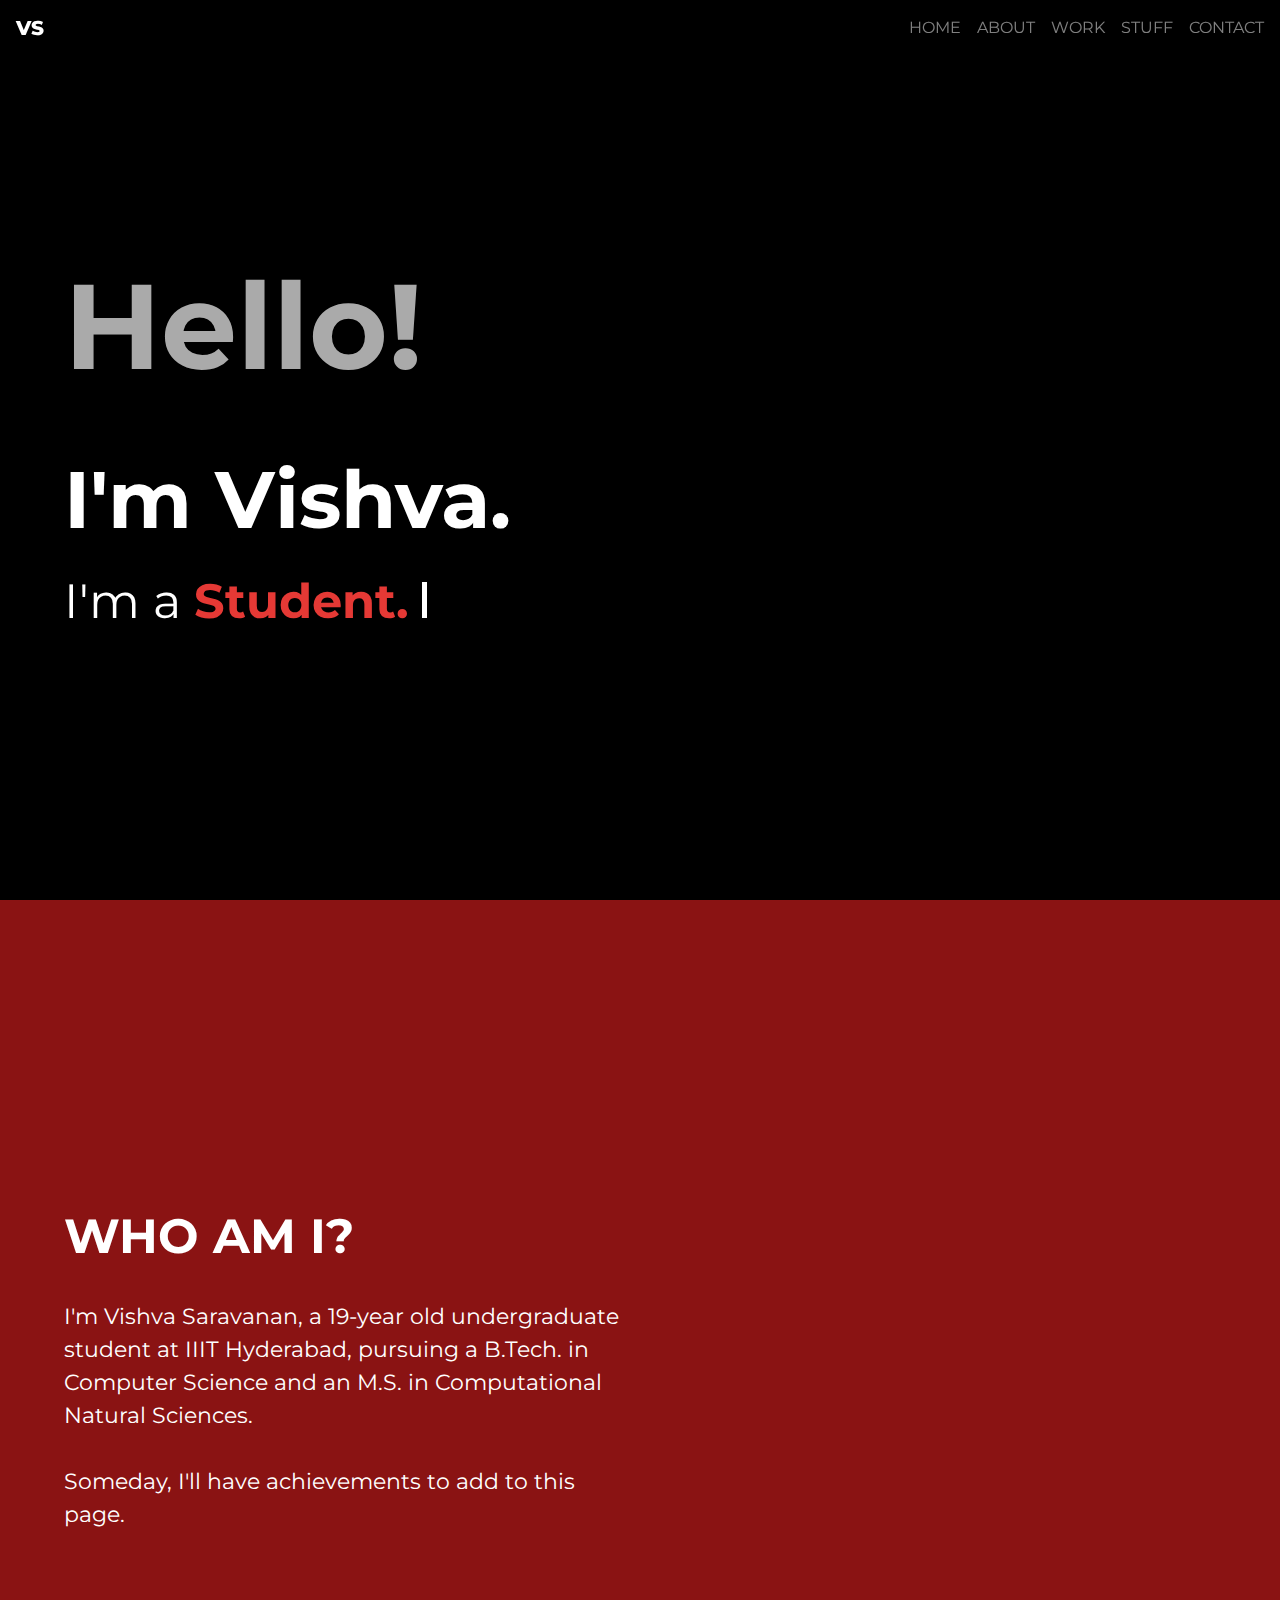
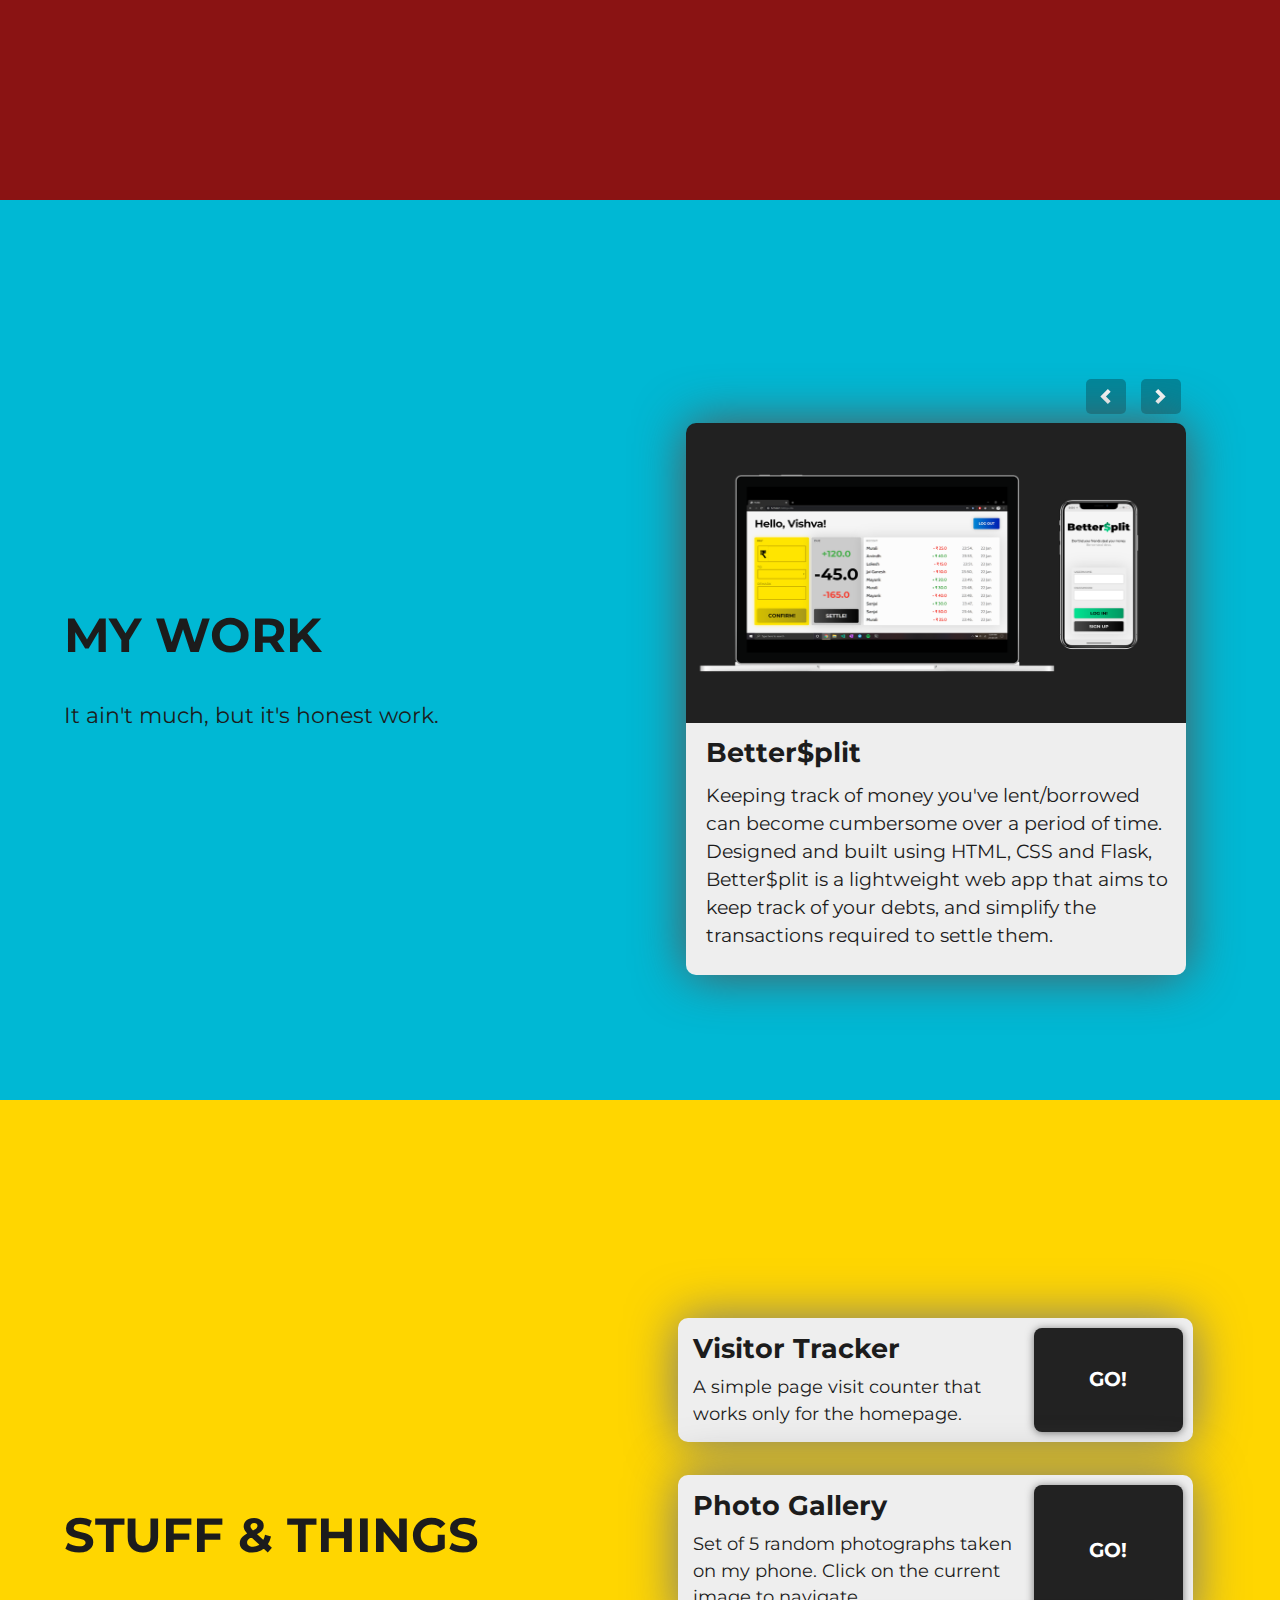
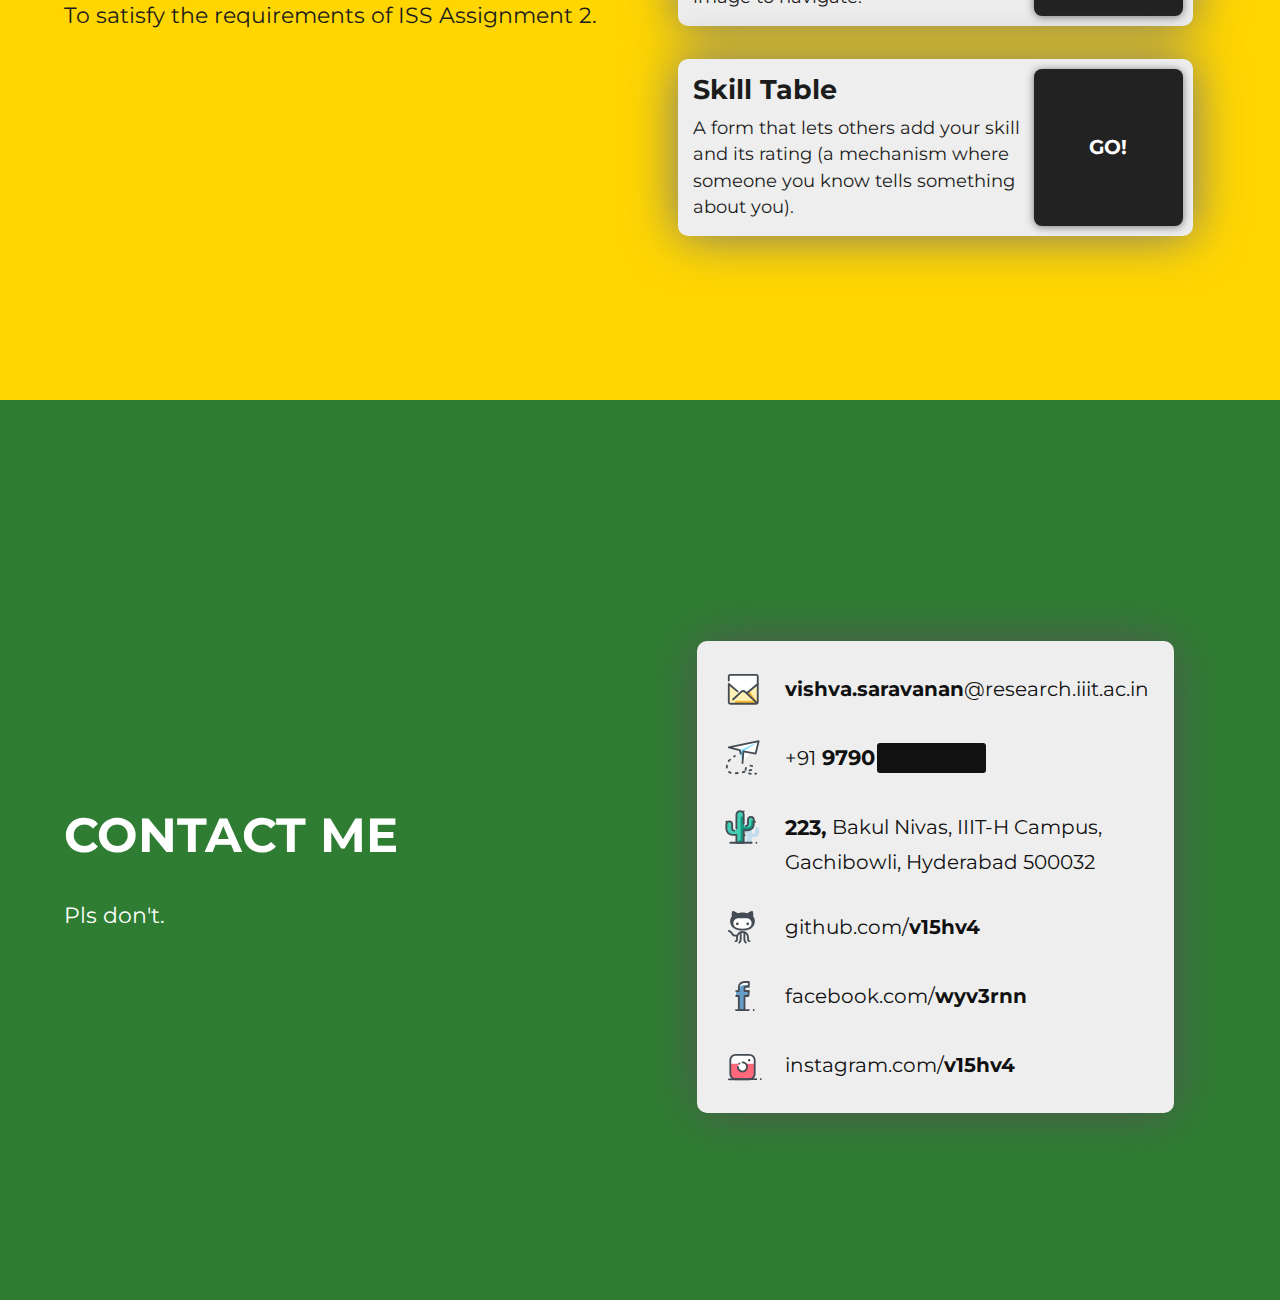
<file: index.html>
<!DOCTYPE html>
<html lang="en">
<head>
	<meta charset="UTF-8">
	<meta name="viewport" content="width=device-width, initial-scale=1.0, shrink-to-fit=no">
	<meta http-equiv="X-UA-Compatible" content="ie=edge">
	<title> VS </title>
	<link rel="stylesheet" href="https://fonts.googleapis.com/css?family=Montserrat:400,700&display=swap">
	<link rel="stylesheet" href="https://stackpath.bootstrapcdn.com/bootstrap/4.3.1/css/bootstrap.min.css" integrity="sha384-ggOyR0iXCbMQv3Xipma34MD+dH/1fQ784/j6cY/iJTQUOhcWr7x9JvoRxT2MZw1T" crossorigin="anonymous">
	<link rel="stylesheet" href="res/css/styles.css">
</head>
	<nav id="navbar_top" class="navbar navbar-expand-md navbar-dark pr-0" style="background-color: #000000EE;">
	<a href="#" class="navbar-brand navbar-logo"> VS </a>
	<div class="navbar-nav" id="navbar-collapsed">
		<a href="#home" class="nav-item nav-link navbar-brand">
			<img src="res/img/home-24px.svg" alt="H">
		</a>
		<a href="#about" class="nav-item nav-link navbar-brand">
			<img src="res/img/person-24px.svg" style="filter: invert(0);" alt="A">
		</a>
		<a href="#work" class="nav-item nav-link navbar-brand">
			<img src="res/img/work-24px.svg" style="filter: invert(0);" alt="W">
		</a>
		<a href="#stuff" class="nav-item nav-link navbar-brand">
			<img src="res/img/Psyduck-512.png" style="width: 25px; height: 25px;" alt="S">
		</a>
		<a href="#contact" class="nav-item nav-link navbar-brand">
			<img src="res/img/perm_phone_msg-24px.svg" style="filter: invert(0);" alt="C">
		</a>
	</div>
	<div class="collapse navbar-collapse" id="navbar-collapse">
		<div id="navbarFull" class="navbar-nav ml-auto pr-2">
			<a href="index.html#home" class="nav-item nav-link">HOME</a>
			<a href="index.html#about" class="nav-item nav-link">ABOUT</a>
			<a href="index.html#work" class="nav-item nav-link">WORK</a>
			<a href="index.html#stuff" class="nav-item nav-link">STUFF</a>
			<a href="index.html#contact" class="nav-item nav-link">CONTACT</a>
		</div>
	</div>
</nav>
<body onload="addCounter()">
	<div id="vert_page">
		<div id="home" class="section main container-fluid">
			<div class="snap-pad"></div>
			<div class="row h-adjust-first">
				<div class="col-xl vertical-center">
					<h1 class="main_greeting"> Hello! </h1>
					<h2 class="main_intro"> I'm Vishva. </h2>
					<p class="main_desc"> I'm a <span id="main_type"></span> <span id="main_cursor"></span></p>
				</div>
			</div>
		</div>
		
		<div id="about" class="section whoami container-fluid">
			<div class="snap-pad"></div>
			<button type="button" id="top_button" onclick="goToTop()">
				<img class="top_caret" src="res/img/keyboard_arrow_up-24px.svg" alt="^">
			</button>
			<div class="row h-adjust">
				<div class="col-xl-6 vertical-center">
					<h2 class="whoami_title title_padding"> WHO AM I? </h2>
					<p class="whoami_desc"> I'm Vishva Saravanan, a 19-year old undergraduate student at IIIT Hyderabad, 
						pursuing a B.Tech. in Computer Science and an M.S. in Computational Natural Sciences. <br><br> 
						Someday, I'll have achievements to add to this page. </p>
				</div>
			</div>
		</div>
		
		<div id="work" class="section mywork container-fluid">
			<div class="snap-pad"></div>
			<div class="row h-adjust">
				<div class="col-xl-6 vertical-center">
					<h2 class="mywork_title title_padding"> MY WORK </h2>
					<p class="mywork_desc"> It ain't much, but it's honest work. </p>
				</div>
				<div class="col-xl-6 vertical-center carousel-column">
					<div id="carousel-container">
					<div id="mywork-carousel" data-interval="false" class="carousel slide-manual" data-ride="carousel">
						<div class="carousel-button-container">
							<button id="carousel-manual-prev" class="carousel-manual-button" onclick="carPrev()">
								<span class="carousel-control-prev-icon"> </span>
							</button>
							<button id="carousel-manual-next" class="carousel-manual-button" onclick="carNext()">
								<span class="carousel-control-next-icon"> </span>
							</button>
						</div>
						<div class="carousel-inner car-card">
						  <div id="carousel_bs" class="carousel-item active">
							<img class="d-block w-100" src="res/img/bs_mockup.png" alt="Better$plit">
							<div class="car-card-ext">
								<div class="car-card-title"> Better$plit </div>
								<div class="car-card-desc">
									Keeping track of money you've lent/borrowed can become cumbersome over a period of time. Designed and built using HTML, CSS and Flask, 
									Better$plit is a lightweight web app that aims to keep track of your debts, and simplify the transactions required to settle them.
								</div>
							</div>
						  </div>
						  <div id="carousel_px" class="carousel-item active">
							<img class="d-block w-100" src="res/img/pxp_bg.png" alt="PX+">
							<div class="car-card-ext">
								<div class="car-card-title"> PX+ </div>
									<div class="car-card-desc">
										A custom Android ROM based on AOSP 9.0 (Pie) with minimal added customization and a redesigned UX. The objective was to
										create an overall better-looking OS with zero bloat; something that other custom ROMs had failed to achieve due to having
										a large userbase. 
									</div>
								</div>
							</div>
						  <div id="carousel_web" class="carousel-item active">
							<img class="d-block w-100" src="res/img/web_bg.png" alt="This Website">
							<div class="car-card-ext">
								<div class="car-card-title"> This website </div>
								<div class="car-card-desc">
									Built and styled entirely using HTML, CSS, Bootstrap and Javascript, the primary intent of making this personal webpage was to learn 
									the development of static webpages and Javascript integration. Designing a responsive layout was a tremendous learning experience.
								</div>
							</div>
							</div>
						</div>
					  </div>
					</div>
				</div>
			</div>
		</div>
		
		<div id="stuff" class="section stuffnthings container-fluid">
			<div class="snap-pad"></div>
			<div class="row h-adjust">
				<div class="col-xl-6 vertical-center">
					<h2 class="stuffnthings_title title_padding"> STUFF & THINGS </h2>
					<p class="stuffnthings_desc"> To satisfy the requirements of ISS Assignment 2. </p>
				</div>
				<div class="col-xl-6 vertical-center">
					<div class="row">
						<div class="snt_card">
							<span class="snt_div_text">
								<div class="snt_card_title">
									Visitor Tracker
								</div>
								<div class="snt_card_desc">
									A simple page visit counter that works only for the homepage.
								</div>
							</span>
							<span class="snt_div_button">
								<button class="snt_card_button" onclick="window.location.href = 'visit_counter.html';">
									GO!
								</button>
							</span>
						</div>
					</div>
					<br>
					<div class="row">
						<div class="snt_card">
							<span class="snt_div_text">
								<div class="snt_card_title">
									Photo Gallery
								</div>
								<div class="snt_card_desc">
									Set of 5 random photographs taken on my phone. Click on the current image to navigate.
								</div>
							</span>
							<span class="snt_div_button">
								<button class="snt_card_button" onclick="window.location.href = 'photo_gallery.html';">
									GO!
								</button>
							</span>
						</div>
					</div>
					<br>
					<div class="row">
						<div class="snt_card">
							<span class="snt_div_text">
								<div class="snt_card_title">
									Skill Table
								</div>
								<div class="snt_card_desc">
									A form that lets others add your skill and its rating (a mechanism where someone you know tells something about you).
								</div>
							</span>
							<span class="snt_div_button">
								<button class="snt_card_button" onclick="window.location.href = 'skill_table.html';">
									GO!
								</button>
							</span>
						</div>
					</div>
				</div>
			</div>
		</div>
		
		<div id="contact" class="section contactme container-fluid">
			<div class="snap-pad"></div>
			<div class="row h-adjust">
				<div class="col-xl-6 vertical-center">
					<h2 class="contactme_title title_padding"> CONTACT ME </h2>
					<p class="contactme_desc"> Pls don't. </p>
				</div>
				<div class="col-xl-6 vertical-center" style="display: flex; justify-content: center; align-items: center;">
					<div class="contact_container">
						<div  class="row contact_detail">
							<span id="mail_icon">
								<img src="res/img/contact_mail.svg" style="height: calc(20px + 1.5vw); width: calc(20px + 1.5vw);">
							</span>
							<span id="mail_desc"> <span class="inline-bold">vishva.saravanan</span>@research.iiit.ac.in </span>
						</div>
						<div class="row contact_detail">
							<span id="mobile_icon">
								<img src="res/img/contact_mobile.svg" style="height: calc(20px + 1.5vw); width: calc(20px + 1.5vw);">
							</span>
							<span id="mobile_desc"> +91 <span class="inline-bold number">&nbsp;9790</span> <span class="hahano">HAHA, NO</span> </span>
						</div>
						<div class="row contact_detail">
							<span id="address_icon">
								<img src="res/img/contact_address.svg" style="height: calc(20px + 1.5vw); width: calc(20px + 1.5vw);">
							</span>
							<span id="address_desc"> <span class="inline-bold number"> 223, </span>&nbsp;Bakul Nivas, IIIT-H Campus, </span>
							<span id="address_icon"></span>
							<span id="address_desc"> Gachibowli, Hyderabad 500032 </span>
						</div>
						<div class="row contact_detail clickable" onclick="openContact(0)">
							<span id="github_icon">
								<img src="res/img/contact_github.svg" style="height: calc(20px + 1.5vw); width: calc(20px + 1.5vw);">
							</span>
							<span id="github_desc"> github.com/<span class="inline-bold">v15hv4</span> </span>
						</div>
						<div class="row contact_detail clickable" onclick="openContact(1)">
							<span id="fb_icon">
								<img src="res/img/contact_facebook.svg" style="height: calc(20px + 1.5vw); width: calc(20px + 1.5vw);">
							</span>
							<span id="fb_desc"> facebook.com/<span class="inline-bold">wyv3rnn</span> </span>
						</div>
						<div class="row contact_detail clickable" onclick="openContact(2)">
							<span id="insta_icon">
								<img src="res/img/contact_instagram.svg" style="height: calc(20px + 1.5vw); width: calc(20px + 1.5vw);">
							</span>
							<span id="insta_desc"> instagram.com/<span class="inline-bold">v15hv4</span> </span>
						</div>
					</div>
				</div>
			</div>
		</div>
	</div>
	<script src="res/js/typing_text.js" type="text/javascript"></script>
	<script src="res/js/work_carousel.js" type="text/javascript"></script>
	<script src="res/js/scroll_top.js" type="text/javascript"></script>
	<script src="res/js/open_contact.js" type="text/javascript"></script>
	<script src="res/js/visit_counter.js" type="text/javascript"></script>
	<script src="res/js/sticky_navbar.js" type="text/javascript"></script>
	<script src="https://stackpath.bootstrapcdn.com/bootstrap/4.3.1/js/bootstrap.min.js" integrity="sha384-JjSmVgyd0p3pXB1rRibZUAYoIIy6OrQ6VrjIEaFf/nJGzIxFDsf4x0xIM+B07jRM" crossorigin="anonymous"></script>
</body>
</html>
</file>
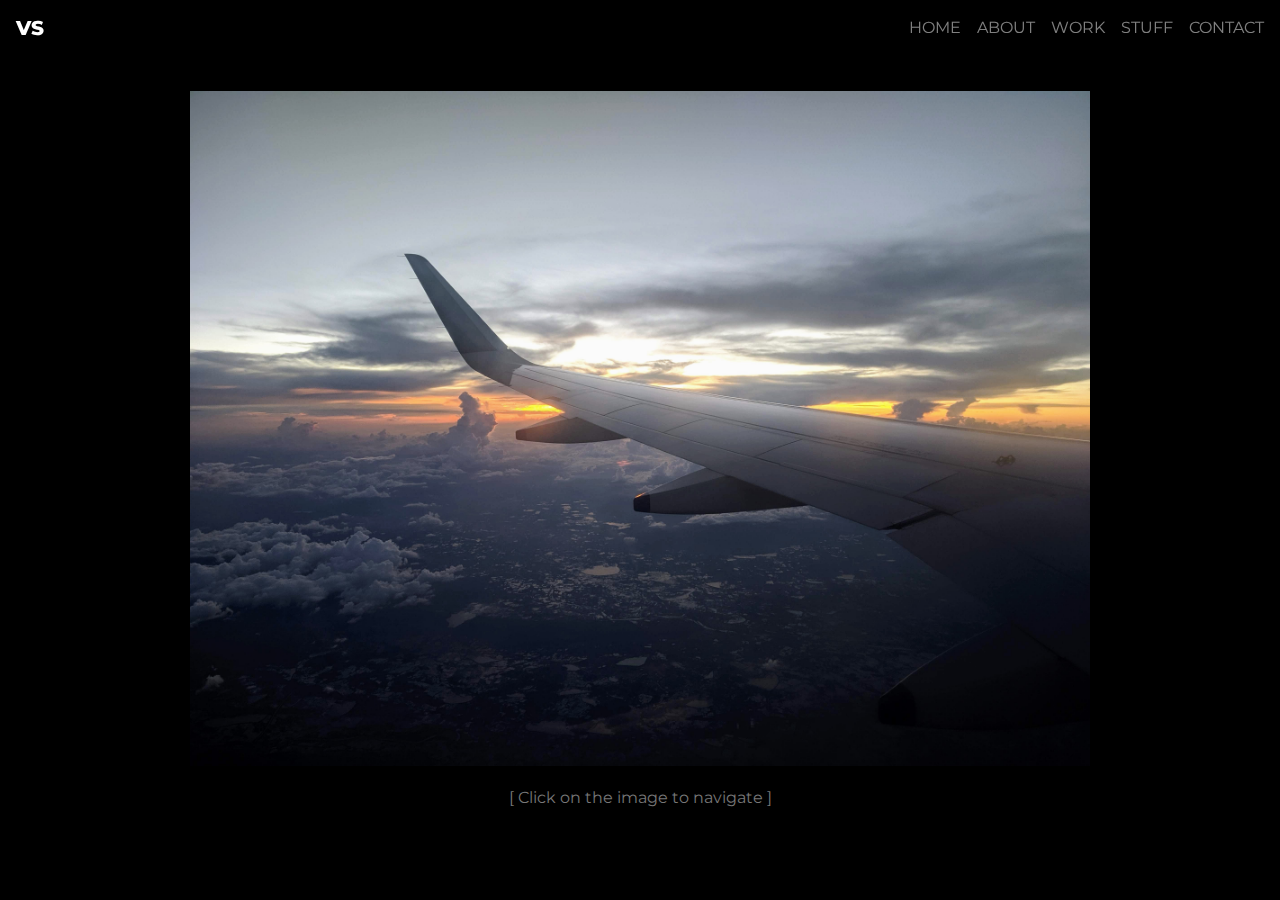
<file: photo_gallery.html>
<!DOCTYPE html>
<html lang="en">
<head>
    <meta charset="UTF-8">
	<meta name="viewport" content="width=device-width, initial-scale=1.0">
	<title> Photos </title>
    <link rel="stylesheet" href="https://fonts.googleapis.com/css?family=Montserrat:400,700&display=swap">
	<link rel="stylesheet" href="https://stackpath.bootstrapcdn.com/bootstrap/4.3.1/css/bootstrap.min.css" integrity="sha384-ggOyR0iXCbMQv3Xipma34MD+dH/1fQ784/j6cY/iJTQUOhcWr7x9JvoRxT2MZw1T" crossorigin="anonymous">
	<link rel="stylesheet" href="res/css/styles.css">
</head>
<nav id="navbar_top"class="navbar navbar-expand-md navbar-dark fixed-top pr-0" style="background-color: #000000EE;">
	<a href="index.html#home" class="navbar-brand navbar-logo"> VS </a>
	<div class="navbar-nav" id="navbar-collapsed">
		<a href="index.html#home" class="nav-item nav-link navbar-brand">
			<img src="res/img/home-24px.svg" alt="H">
		</a>
		<a href="index.html#about" class="nav-item nav-link navbar-brand">
			<img src="res/img/person-24px.svg" style="filter: invert(0);" alt="A">
		</a>
		<a href="index.html#work" class="nav-item nav-link navbar-brand">
			<img src="res/img/work-24px.svg" style="filter: invert(0);" alt="W">
		</a>
		<a href="index.html#stuff" class="nav-item nav-link navbar-brand">
			<img src="res/img/Psyduck-512.png" style="width: 25px; height: 25px;" alt="S">
		</a>
		<a href="index.html#contact" class="nav-item nav-link navbar-brand">
			<img src="res/img/perm_phone_msg-24px.svg" style="filter: invert(0);" alt="C">
		</a>
	</div>
	<div class="collapse navbar-collapse" id="navbar-collapse">
		<div id="navbarFull" class="navbar-nav ml-auto pr-2">
			<a href="index.html#home" class="nav-item nav-link">HOME</a>
			<a href="index.html#about" class="nav-item nav-link">ABOUT</a>
			<a href="index.html#work" class="nav-item nav-link">WORK</a>
			<a href="index.html#stuff" class="nav-item nav-link">STUFF</a>
			<a href="index.html#contact" class="nav-item nav-link">CONTACT</a>
		</div>
	</div>
</nav>
<body>
	<div id="gallery_container" class="stuff_container">
		<img id="gallery_pics" src="res/img/gallery1.jpg" alt="gallery1" onclick="slideshow()">
		<div id="gallery_hint"> [ Click on the image to navigate ] </div>
	</div>
	<script src="res/js/photo_gallery.js" type="text/javascript"></script>
	<script src="res/js/sticky_navbar.js" type="text/javascript"></script>
</body>
</html>
</file>
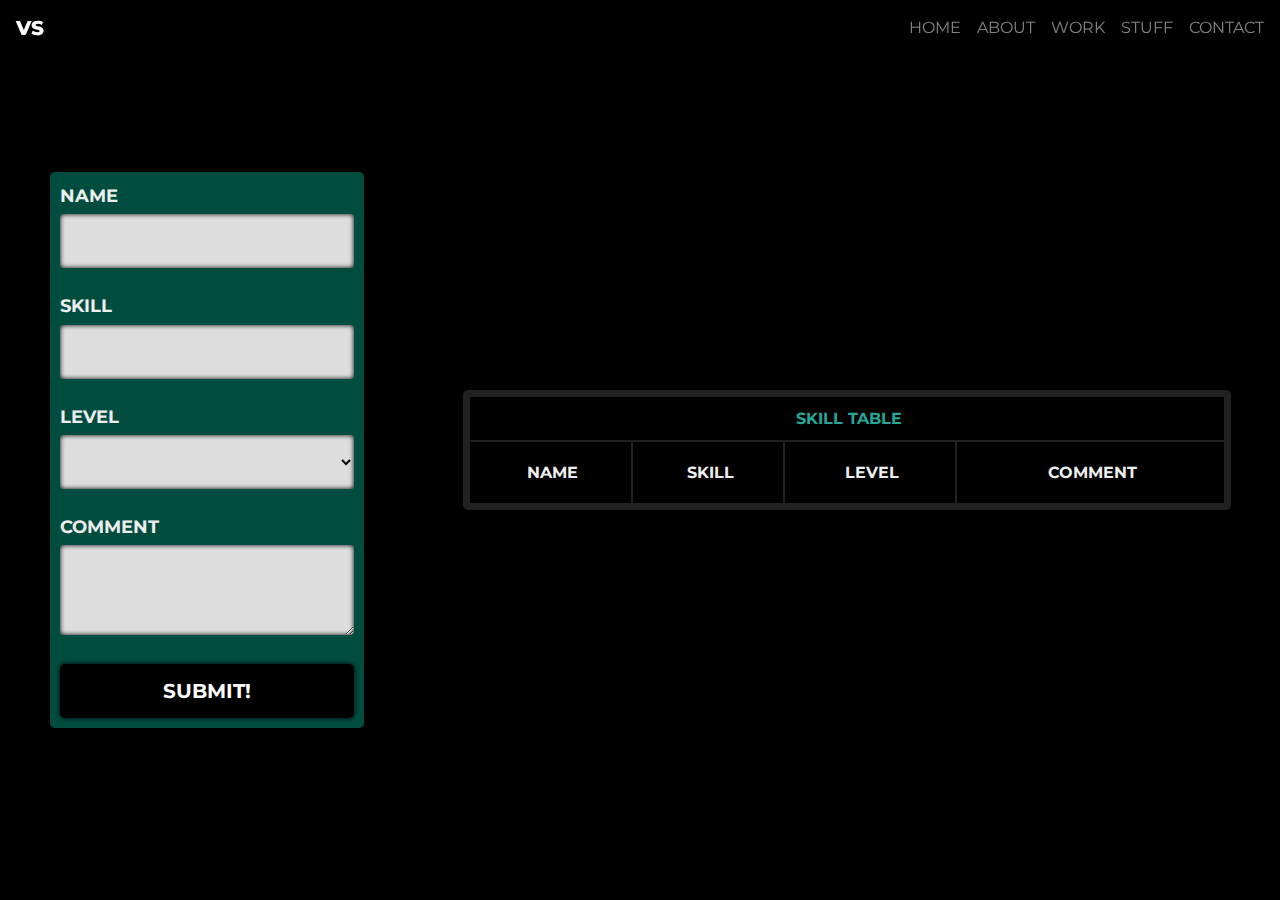
<file: skill_table.html>
<!DOCTYPE html>
<html lang="en">
<head>
    <meta charset="UTF-8">
	<meta name="viewport" content="width=device-width, initial-scale=1.0">
	<title> Skill Table </title>
    <link rel="stylesheet" href="https://fonts.googleapis.com/css?family=Montserrat:400,700&display=swap">
	<link rel="stylesheet" href="https://stackpath.bootstrapcdn.com/bootstrap/4.3.1/css/bootstrap.min.css" integrity="sha384-ggOyR0iXCbMQv3Xipma34MD+dH/1fQ784/j6cY/iJTQUOhcWr7x9JvoRxT2MZw1T" crossorigin="anonymous">
	<link rel="stylesheet" href="res/css/styles.css">
</head>
<nav id="navbar_top"class="navbar navbar-expand-md navbar-dark fixed-top pr-0" style="background-color: #000000EE;">
	<a href="index.html#home" class="navbar-brand navbar-logo"> VS </a>
	<div class="navbar-nav" id="navbar-collapsed">
		<a href="index.html#home" class="nav-item nav-link navbar-brand">
			<img src="res/img/home-24px.svg" alt="H">
		</a>
		<a href="index.html#about" class="nav-item nav-link navbar-brand">
			<img src="res/img/person-24px.svg" style="filter: invert(0);" alt="A">
		</a>
		<a href="index.html#work" class="nav-item nav-link navbar-brand">
			<img src="res/img/work-24px.svg" style="filter: invert(0);" alt="W">
		</a>
		<a href="index.html#stuff" class="nav-item nav-link navbar-brand">
			<img src="res/img/Psyduck-512.png" style="width: 25px; height: 25px;" alt="S">
		</a>
		<a href="index.html#contact" class="nav-item nav-link navbar-brand">
			<img src="res/img/perm_phone_msg-24px.svg" style="filter: invert(0);" alt="C">
		</a>
	</div>
	<div class="collapse navbar-collapse" id="navbar-collapse">
		<div id="navbarFull" class="navbar-nav ml-auto pr-2">
			<a href="index.html#home" class="nav-item nav-link">HOME</a>
			<a href="index.html#about" class="nav-item nav-link">ABOUT</a>
			<a href="index.html#work" class="nav-item nav-link">WORK</a>
			<a href="index.html#stuff" class="nav-item nav-link">STUFF</a>
			<a href="index.html#contact" class="nav-item nav-link">CONTACT</a>
		</div>
	</div>
</nav>
<body onload="loadSession()">
    <div id="skill_container" class="stuff_container">
		<div id="skill_form_area">
			<div id="skill_form">
				<div class="tfield_container">
					<label for="sf_name" class="sf_label">NAME</label>
					<input type="text" class="sf_tfield" name="sf_name">
				</div>
				<br>
				<div class="tfield_container">
					<label for="sf_skill" class="sf_label">SKILL</label>
					<input type="text" class="sf_tfield" name="sf_skill">
				</div>
				<br>
				<div class="tfield_container">
					<label for="sf_lvl" class="sf_label">LEVEL</label>
					<select class="sf_tfield" name="sf_lvl">
						<option value="Beginner"> Beginner </option>
						<option value="Intermediate"> Intermediate </option>
						<option value="Proficient"> Proficient </option>
					</select>
				</div>
				<br>
				<div class="tfield_container">	
					<label for="sf_cmt" class="sf_label">COMMENT</label>
					<textarea class="sf_tfield_large" name="sf_cmt"></textarea>
				</div>
				<br>
				<button class="sf_button" onclick="addSkill()"> SUBMIT! </button>
			</div>
		</div>
		<div id="skill_table_out">
			<table id="skill_table" align="center">
				<tr>
					<th class="st_title" colspan="4"> SKILL TABLE </th>
				</tr>
				<tr>
					<th class="st_name"> NAME </th>
					<th class="st_skill"> SKILL </th>
					<th class="st_lvl"> LEVEL </th>
					<th class="st_cmt"> COMMENT </th>
				</tr>
			</table>
			<div id="empty_marker">
				TABLE IS EMPTY!
			</div>
		</div>
	</div>
	<script src="res/js/skill_table.js" type="text/javascript"></script>
	<script src="res/js/sticky_navbar.js" type="text/javascript"></script>
</body>
</html>
</file>
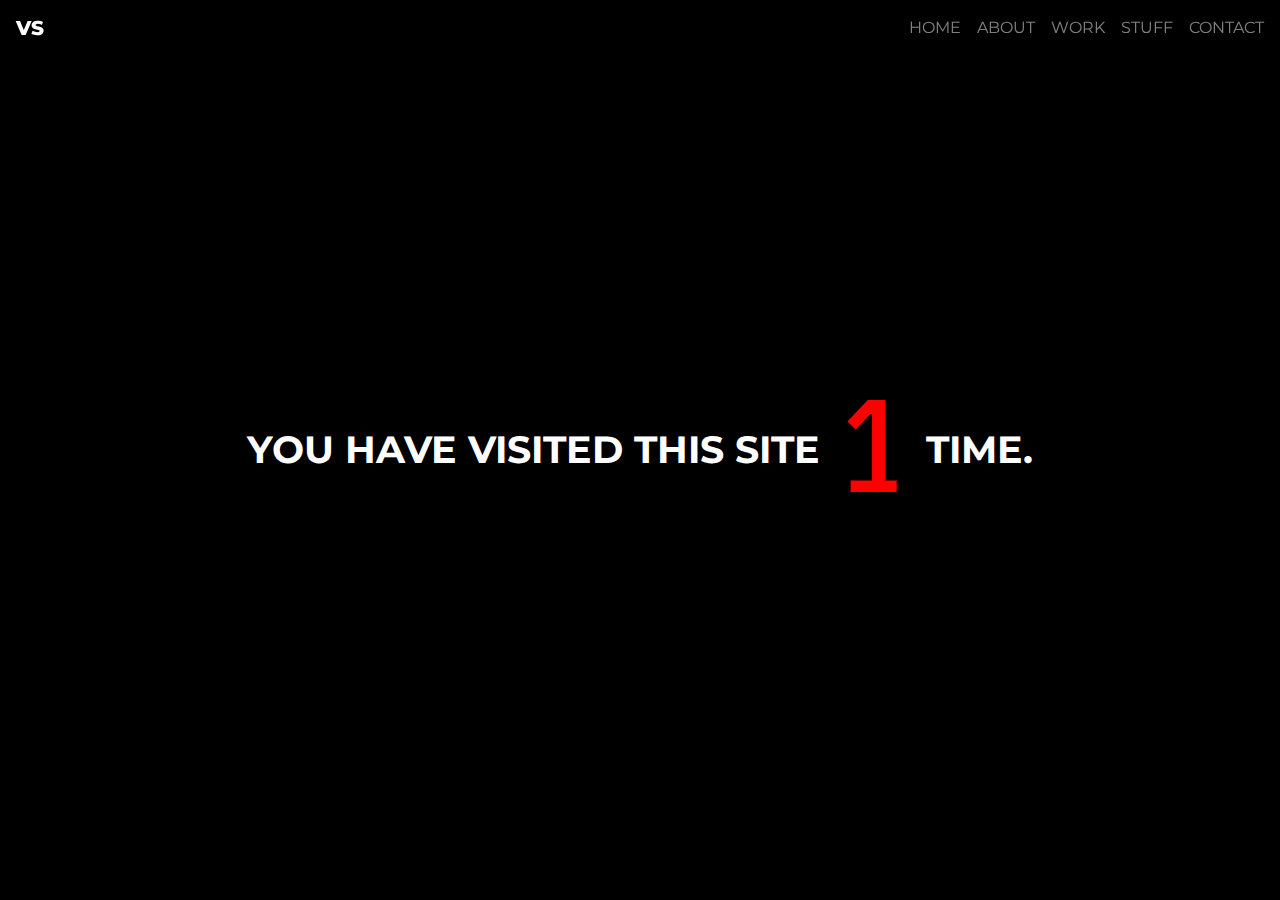
<file: visit_counter.html>
<!DOCTYPE html>
<html lang="en">
<head>
    <meta charset="UTF-8">
	<meta name="viewport" content="width=device-width, initial-scale=1.0">
	<title> Visit Counter </title>
	<link rel="stylesheet" href="https://fonts.googleapis.com/css?family=Montserrat:400,700&display=swap">
	<link rel="stylesheet" href="https://fonts.googleapis.com/css?family=Iceberg&display=swap">
	<link rel="stylesheet" href="https://stackpath.bootstrapcdn.com/bootstrap/4.3.1/css/bootstrap.min.css" integrity="sha384-ggOyR0iXCbMQv3Xipma34MD+dH/1fQ784/j6cY/iJTQUOhcWr7x9JvoRxT2MZw1T" crossorigin="anonymous">
	<link rel="stylesheet" href="res/css/styles.css">
</head>
<nav id="navbar_top"class="navbar navbar-expand-md navbar-dark fixed-top pr-0" style="background-color: #000000EE;">
	<a href="index.html#home" class="navbar-brand navbar-logo"> VS </a>
	<div class="navbar-nav" id="navbar-collapsed">
		<a href="index.html#home" class="nav-item nav-link navbar-brand">
			<img src="res/img/home-24px.svg" alt="H">
		</a>
		<a href="index.html#about" class="nav-item nav-link navbar-brand">
			<img src="res/img/person-24px.svg" style="filter: invert(0);" alt="A">
		</a>
		<a href="index.html#work" class="nav-item nav-link navbar-brand">
			<img src="res/img/work-24px.svg" style="filter: invert(0);" alt="W">
		</a>
		<a href="index.html#stuff" class="nav-item nav-link navbar-brand">
			<img src="res/img/Psyduck-512.png" style="width: 25px; height: 25px;" alt="S">
		</a>
		<a href="index.html#contact" class="nav-item nav-link navbar-brand">
			<img src="res/img/perm_phone_msg-24px.svg" style="filter: invert(0);" alt="C">
		</a>
	</div>
	<div class="collapse navbar-collapse" id="navbar-collapse">
		<div id="navbarFull" class="navbar-nav ml-auto pr-2">
			<a href="index.html#home" class="nav-item nav-link">HOME</a>
			<a href="index.html#about" class="nav-item nav-link">ABOUT</a>
			<a href="index.html#work" class="nav-item nav-link">WORK</a>
			<a href="index.html#stuff" class="nav-item nav-link">STUFF</a>
			<a href="index.html#contact" class="nav-item nav-link">CONTACT</a>
		</div>
	</div>
</nav>
<body onload="loadCounter()">
	<div id="vc_container" class="stuff_container">
		<span class="vcounter_text">
			YOU HAVE VISITED THIS SITE
		</span>
		<span id="counter_var" class="vcounter">
			0
		</span>
		<span id="ctv_pl_sr" class="vcounter_text">
			TIMES.
		</span>
		<span id="nice" class="vcounter_text">
			NICE.
		</span>
	</div>
	<script src="res/js/visit_counter.js" type="text/javascript"></script>
	<script src="res/js/sticky_navbar.js" type="text/javascript"></script>
</body>
</html>
</file>
<file: res/css/styles.css>
body, html {
	font-family: 'Montserrat';
	-ms-overflow-style: none;
	/* scroll-snap-type: y proximity; */
	margin: 0;
	padding: 0;
}

* {
	scroll-behavior: smooth;
}

html::-webkit-scrollbar {
	display: none;
}

.h-adjust {
	height: calc(100vh - 54px);
}

.h-adjust-first {
	height: calc(100vh - 100px);
}

.navbar-toggler:focus {
	outline: none;
}
.vertical-center {
	display: flex;
	flex-direction: column;
	justify-content: center;
}

.title_padding {
	padding-bottom: 3vh;
}

.snap-pad {
	/* scroll-snap-align: start; */
	height: 54px;
	background-color: #00000000;
}

.section {
	height: 100vh;
	width: 100%;
	font-size: 22px;
	color: white;
}

.main {
	padding-top: 0;
	/* scroll-snap-align: start; */
	padding-left: 5vw;
	padding-right: 5vw;
	background-color: black;
}

.whoami {
	/* scroll-snap-align: center; */
	padding-left: 5vw;
	padding-right: 5vw;
	background-image: url('https://drive.google.com/uc?export=view&id=1Z689qdWw42V33SSm-pozClgiVXpnr2tq');
	background-size: cover;
	background-color: #8a1313;
}

.mywork {
	/* scroll-snap-align: center; */
	color: #1c1c1c;
	padding-left: 5vw;
	padding-right: 5vw;
	background-image: url('https://drive.google.com/uc?export=view&id=1fvCZ7rML0FvCjkOlBvpZ2yX8FZvDC_XV');
	background-size: cover;
	background-color: #00b8d4;
}

.stuffnthings {
	/* scroll-snap-align: end; */
	color: #1c1c1c;
	padding-left: 5vw;
	padding-right: 5vw;
	background-image: url('https://drive.google.com/uc?export=view&id=14PKaE-78_a6CXgfDZMcSSqNgsjYY8cuc');
	background-size: cover;
 	background-color: #ffd600;
}

.contactme {
	/* scroll-snap-align: end; */
	padding-left: 5vw;
	padding-right: 5vw;
	background-image: url('https://drive.google.com/uc?export=view&id=1Oseop7831odbUyhLf4FYxul_AtI7tPvR');
	background-size: cover;
	background-color: #2e7d32;
}

.main_greeting {
	color: #AAAAAA;
	font-size: calc(18px + 8vw);
	font-weight: bold;
	padding-bottom: 5vh;
}

.main_intro {
	font-size: calc(16px + 5vw);
	font-weight: bold;
}

.main_desc {
	padding-top: 1vh;
	font-size: calc(10px + 3vw);
}

#main_type {
	font-size: calc(10px + 3vw);
	color: #e53935;
	font-weight: 700;
}

#main_cursor {
	display: inline-block;
	width: 5px;
	height: calc(10px + 2vw);
	background-color: #fff;
	animation: blink 0.8s step-end infinite;
}

h2 {
	font-size: calc(10px + 3vw);
	font-weight: bold;
}

@keyframes blink {
	from, to { 
		background-color: #000;
	}
	50% { 
		background-color: #fff; 
	}
}

.carousel-control-prev, .carousel-control-next {
	padding-bottom: 25%;
}

.car-card {
	border-radius: 10px;
	box-shadow: 0px 0px 50px  #555;
}

.carousel-inner img {
	max-height: 300px;
	margin: auto;
}

.car-card-ext {
	padding-left: 1vw;
	background-color: #eee;
}

.car-card-title {
	padding-top: 1vh;
	padding-bottom: 1vh;
	padding-left: 8px;
	font-weight: 700;
	font-size: calc(12px + 1.2vw);
}

.car-card-desc {
	display: flex;
	box-sizing: border-box;
	max-height: 500px;
	font-size: calc(11px + 0.6vw);
	padding-left: 8px;
	padding-right: 12px;
	padding-bottom: 2.8vh;
}

.carousel {
	width: 100% !important;
	max-width: 500px !important;
}

.carousel-column {
	display: flex;
	justify-content: center;
	align-items: center;
}

#carousel-container {
	display: flex;
	justify-content: center;
	align-items: center;
	max-width: 700px;
	min-width: 350px;
}

.navbar-logo {
	font-weight: 800;
}

#navbar-collapsed {
	display: none;
}

.snt_card {
	display: flex;
	width: 100vw;
	background-color: #eee;
	border-radius: 10px;
	box-shadow: 0px 0px 50px  #777;
	padding: 10px;
	margin-right: 3vw;
	margin-left: 3vw;
	font-size: calc(12px + 0.6vw);
	max-height: 200px;
	min-width: 300px;
}

.snt_card_title {
	font-weight: 700;
	font-size: calc(12px + 1.2vw);
	padding-left: 5px;
	padding-right: 5px;
	padding-bottom: 5px;
}

.snt_card_desc {
	font-size: calc(10px + 0.6vw);
	padding-left: 5px;
	padding-right: 5px;
	padding-bottom: 5px;
}

.snt_div_text {
	width: 70%;
}

.snt_div_button {
	display: flex;
	justify-content: center;
	text-align: center;
	width: 30%;
}

.snt_card_button {
	border: none;
	border-radius: 8px;
	background-color: #222;
	box-shadow: 0px 1px 8px  #777;
	color: #fff;
	font-weight: 700;
	height: 100%;
	width: 100%;
}

.snt_card_button:hover {
	box-shadow: 0px 0.5px 5px  #777;
	background-color: #000;
}

.snt_card_button:active {
	box-shadow: 0px 0px 0px  #777;
	background-color: #000;
	outline: none;
}

.stuff_container {
	margin-left: auto;
	margin-right: auto;
	background-color:  black;
	display: flex;
	flex-direction: column;
	justify-content: center;
	align-items: center;
	height: 100vh;
	width: 100vw;
}

#gallery_pics {
	cursor: pointer;
	display: flex;
	height: 75vh;
	width: 100vh;
}

#gallery_hint {
	padding-top: 20px;
	color: #777;
}

.top_caret {
	filter: invert(1);
}

#top_button {
	position: fixed;
	display: none;
	align-items: center;
	justify-content: center;
	bottom: 10px;
	right: 10px;
	height: 3.5vw;
	width: 3.5vw;
	min-height: 50px;
	min-width: 50px;
	text-align: center;
	background-color: #00000055;
	border: none;
	border-radius: 5px;
	z-index: 99;
}

#top_button:hover {
	filter: invert(1);
	outline: none;
}

.contact_container {
	display: flex;
	flex-direction: column;
	justify-content: center;
	align-items: center;
	margin-top: 5%;
	margin-bottom: 5%;
	padding-top: 1vw;
	padding-bottom: 1vw;
	width: 85%;
	min-width: 350px;
	background-color: #eee;
	color: #111;
	border-radius: 10px;
	box-shadow: 0px 0px 50px  #555;
}

.contact_detail {
	font-size: calc(10px + 0.8vw);
	margin-top: 15px;
	margin-bottom: 15px;
	width: 90%;
	max-height: 100px;
}

#mail_icon {
	display: flex;
	justify-content: center;
	align-items: center;
	width: 10%;
}

#mail_desc {
	display: flex;
	justify-content: left;
	align-items: center;
	padding-left: 5%;
	width: 85%;
}

#mobile_icon {
	display: flex;
	justify-content: center;
	align-items: center;
	width: 10%;
}

#mobile_desc {
	display: flex;
	justify-content: left;
	align-items: center;
	padding-left: 5%;
	width: 85%;
}

#address_icon {
	display: flex;
	justify-content: center;
	align-items: center;
	width: 10%;
}

#address_desc {
	display: flex;
	justify-content: left;
	align-items: center;
	padding-left: 5%;
	width: 85%;
}

#github_icon {
	display: flex;
	justify-content: center;
	align-items: center;
	width: 10%;
}

#github_desc {
	display: flex;
	justify-content: left;
	align-items: center;
	padding-left: 5%;
	width: 85%;
}

#fb_icon {
	display: flex;
	justify-content: center;
	align-items: center;
	width: 10%;
}

#fb_desc {
	display: flex;
	justify-content: left;
	align-items: center;
	padding-left: 5%;
	width: 85%;
}

#insta_icon {
	display: flex;
	justify-content: center;
	align-items: center;
	width: 10%;
}

#insta_desc {
	display: flex;
	justify-content: left;
	align-items: center;
	padding-left: 5%;
	width: 85%;
}

.hahano {
	margin-left: 2px;
	padding-left: 3px;
	padding-right: 3px;
	background-color: #111;
	border-radius: 3px;
}

.hahano:hover {
	background-color: white;
}

.inline-bold {
	font-weight: 700;
}

.number {
	font-size: calc(12px + 0.7vw);
}

.clickable {
	cursor: pointer;
}

.clickable:hover {
	color: #2196F3;
}

.clickable:active {
	color: #1565C0;
}

.line2 {
	margin-left: calc(20px + 2vw);
}

#carousel_bs {
	display: block;
}

#carousel_web {
	display: none;
}

#carousel_px {
	display: none;
}

.carousel-button-container {
	display: flex;
	flex-direction: row;
	justify-content: flex-end;
}

.carousel-manual-button {
	display: inline-block;
	margin-left: 10px;
	margin-right: 5px;
	border: none;
	background-color: #00000044;
	min-width: 40px;
	border-radius: 5px;
	margin-bottom: 1vh;
}

.carousel-control-prev-icon,
.carousel-control-next-icon {
	height: 1vw;
	width: 1vw;
	min-height: 15px;
	min-width: 15px;
}

.carousel-manual-button:focus {
	outline: none;
}

#skill_container {
	display: flex;
	flex-direction: row;
	justify-content: space-around;
}

#skill_form_area {
	min-width: 300px;
	background-color: #004D40;
	border-radius: 5px;
}

#skill_form {
	display: flex;
	flex-direction: column;
	justify-content: space-;
	margin: 10px;
}

.tfield_container {
	display: flex;
	flex-direction: column;
}

.sf_label {
	font-size: calc(8px + 0.8vw);
	margin: 0;
	padding: 0;
	color: #eee;
	font-weight: 700;
}

.sf_tfield {
	min-width: 280px;
	font-size: calc(10px + 0.8vw);
	background-color: #ddd;
	box-shadow: inset 0 0 5px #000;
	margin: 0;
	padding: 0;
	padding-left: 8px;
	height: 6vh;
	border-radius: 4px;
	border: none;
	margin-top: 5px;
}

.sf_tfield_large {
	min-width: 280px;
	font-size: calc(10px + 0.8vw);
	background-color: #ddd;
	box-shadow: inset 0 0 5px #000;
	margin: 0;
	padding: 0;
	padding-left: 8px;
	height: 10vh;
	border-radius: 4px;
	border: none;
	margin-top: 5px;
	margin-bottom: 5px;
}

.sf_button {
	height: 6vh;
	border-radius: 5px;
	border: none;
	box-shadow: 0 0 5px #000;
	background-color: black;
	color: white;
	font-weight: 700;
	font-size: calc(10px + 0.8vw);
}

#skill_table_out {
	width: 60%;
	min-width: 300px;
	background-color: #212121;
	border-radius: 5px;
}

#skill_table, th, td {
	border: 2px solid #212121;
	background-color: #000;
	color: #bbb;
	padding-left: 5px;
}

th {
	font-size: calc(6px + 0.8vw);
}

td {
	font-size: calc(6px + 0.8vw);
}

#skill_table {
	margin: 5px;
	width: calc(100% - 10px);
	height: 40%;
}

#empty_marker {
	display: block;
	padding: 20px;
	text-align: center;
	color: #777;
}

.st_name, .st_skill,
.st_lvl, .st_cmt, .st_title {
	color: #eee;
	text-align: center;
	height: 7vh;
}

.st_title {
	color: #26A69A;
	height: 5vh;
}

#vc_container {
	flex-direction: row;
}

.vcounter {
	padding-left: 20px;
	padding-right: 20px;
	display: inline-block;
	font-family: 'Iceberg';
	color: red;
	font-size: calc(120px + 1vw);
}

.vcounter_text {
	font-family: 'Montserrat';
	color: white;
	font-weight: 700;
	font-size: calc(12px + 2vw);
}

#nice {
	display: none;
	padding: 20px;
}

@media only screen and (orientation: portrait) {
	#navbar-collapse {
		display: none;
	}
	#navbarFull {
		display: none;
	}
	.navbar {
		display: flex;
		justify-content: space-between;
	}
	#navbar-collapsed {
		display: flex;
		text-align: right;
		align-self: right;
		justify-content: right;
		padding-right: 2vw;
		flex-direction: row;
	}
	.nav-item {
		height: 5vh;
		margin-top: 1px;
		margin-right: 12px;
		display: flex;
	}
	#top_button {
		top: 66px;
	}
	#gallery_container {
		height: 100vh;
		width: 100vw;
	}
	#gallery_pics {
		height: 67.5vw;
		width: 90vw;
	}
	.carousel-manual-button{
		min-width: 50px;
	}
	#skill_container {
		flex-direction: column;
	}
	.sf_tfield {
		height: 4vh;
		width: 87vw;
		margin-top: 2px;
	}
	
	.sf_tfield_large {
		height: 6vh;
		width: 87vw;
		margin-bottom: 2px;
	}
	td {
		font-size: calc(8px + 0.8vw);
	}
	#skill_table_out {
		width: 90%;
	}
	#vc_container {
		flex-direction: column;
	}
}
</file>
